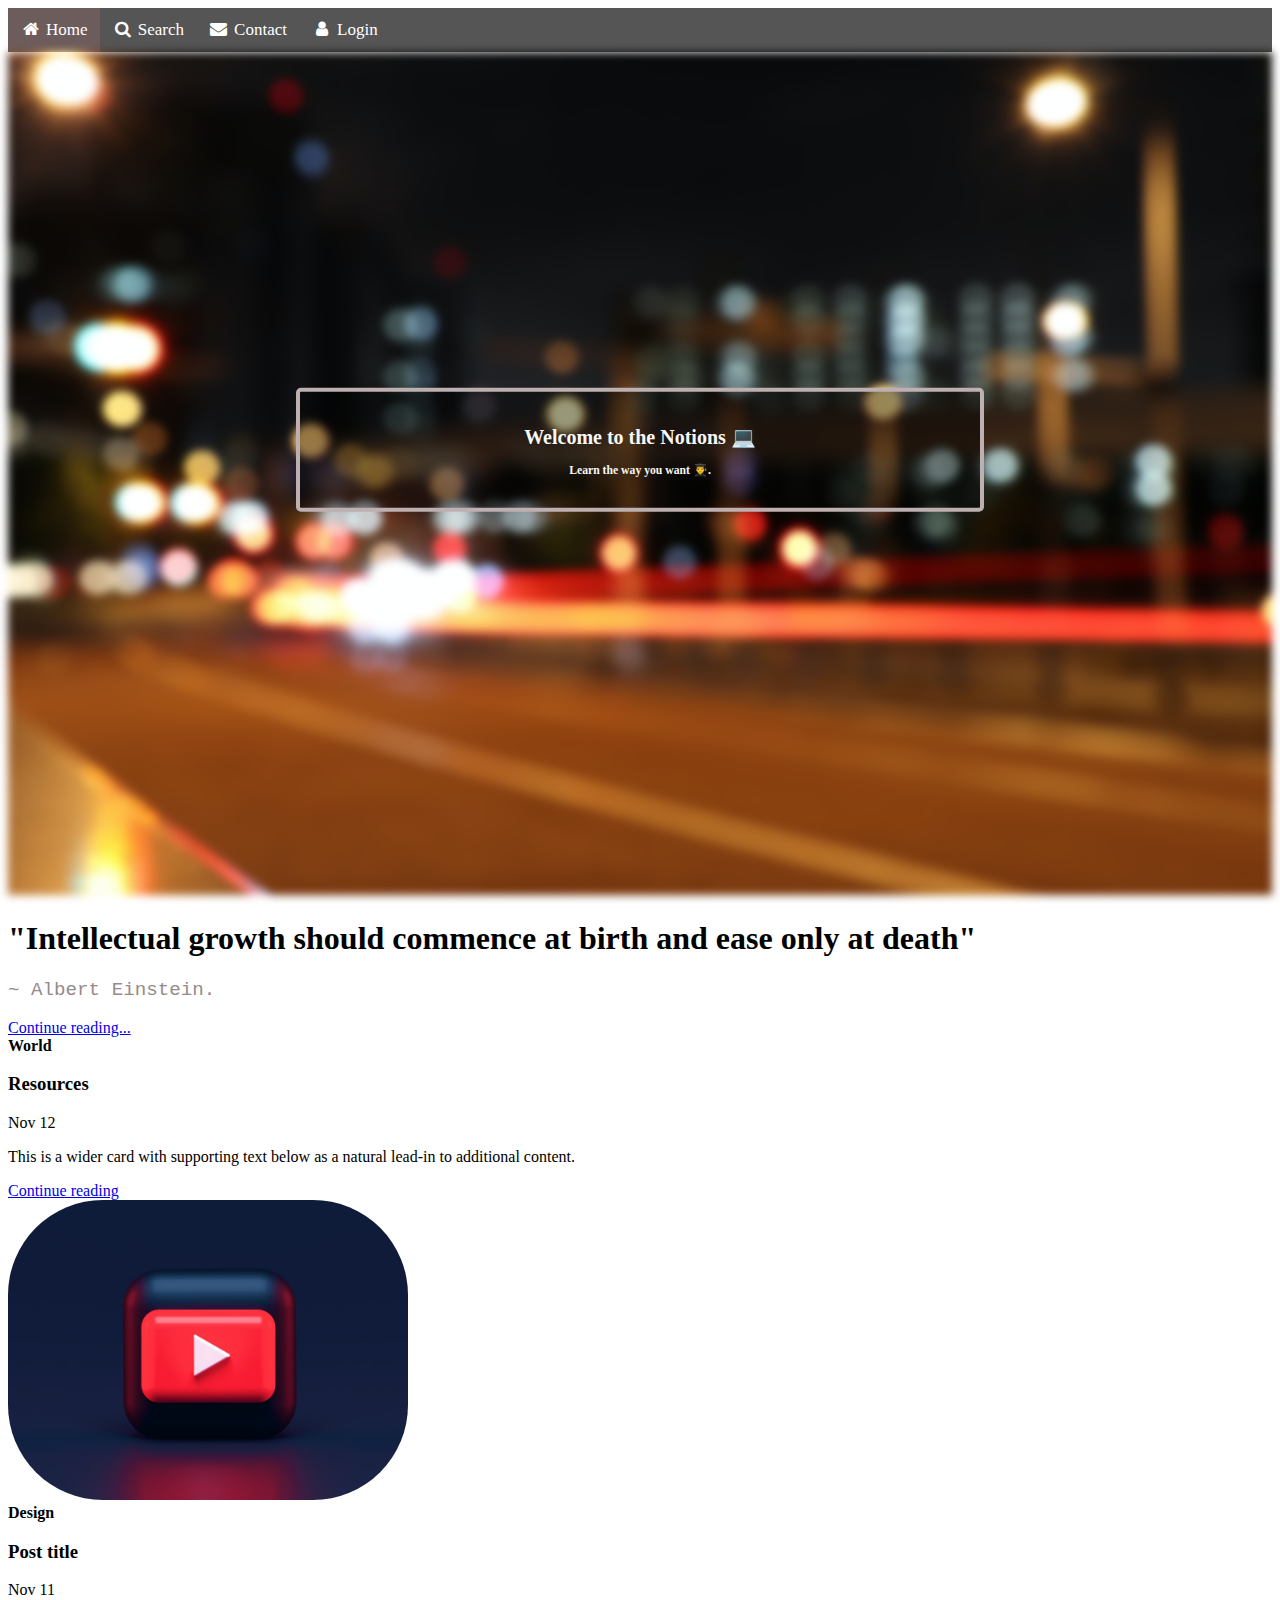
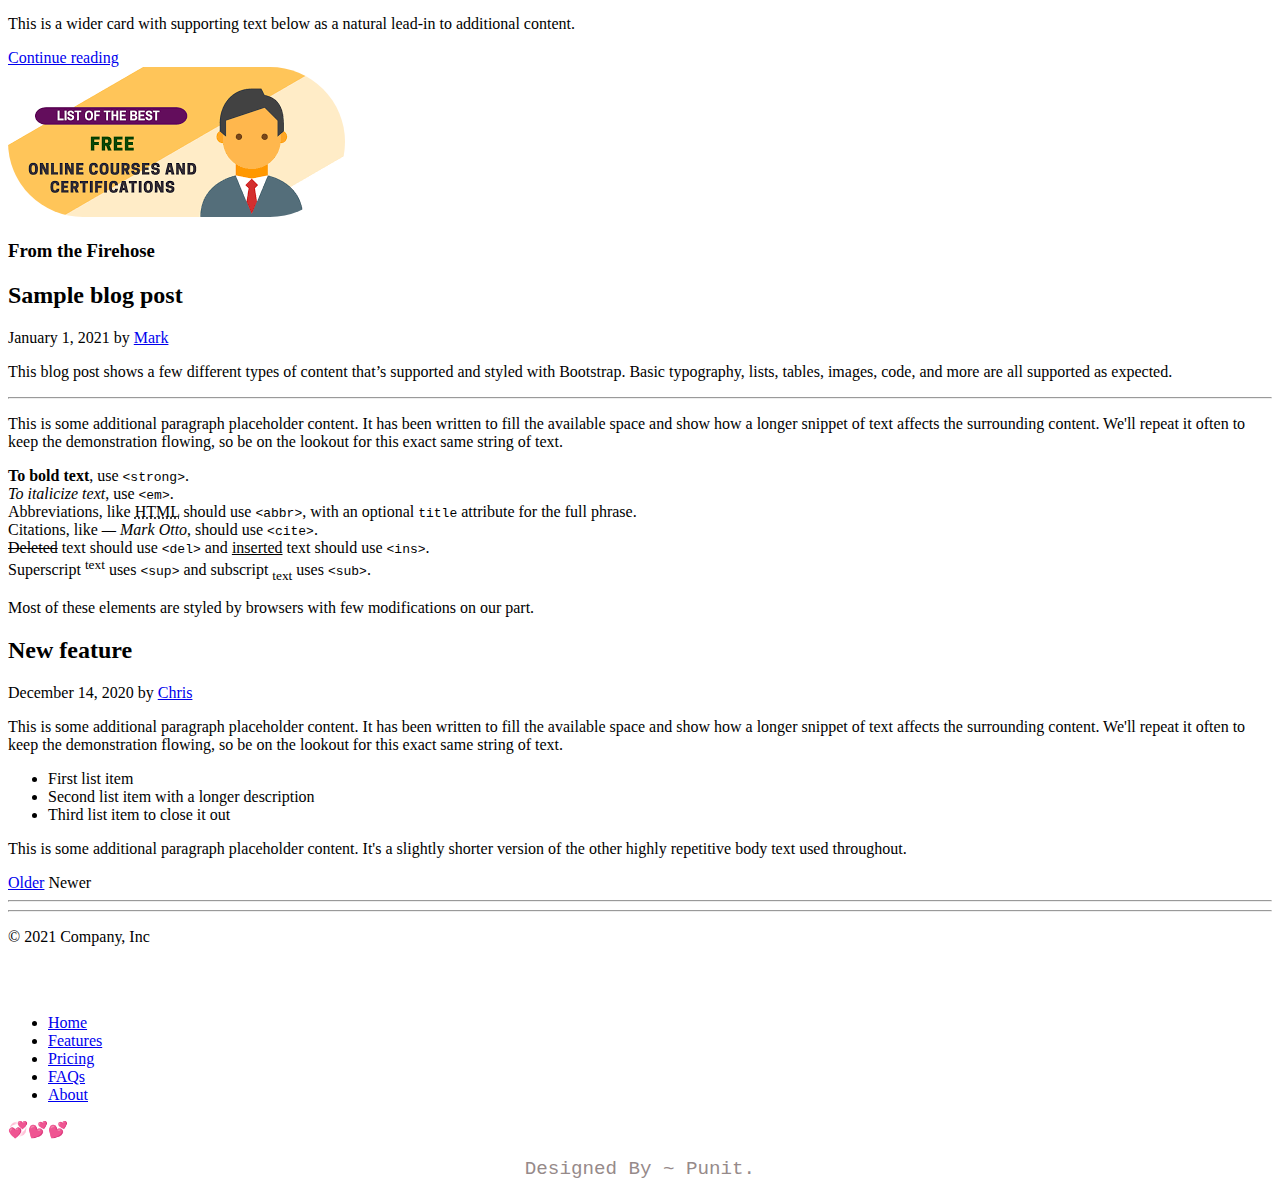
<file: index.html>
<!DOCTYPE html>
<html lang="en">

<head>
    <meta charset="UTF-8">
    <meta http-equiv="X-UA-Compatible" content="IE=edge">
    <meta name="viewport" content="width=device-width, initial-scale=1.0">
    <title>Notions</title>
    <link rel="stylesheet" href="styles.css">
    <link rel="stylesheet" href="https://cdnjs.cloudflare.com/ajax/libs/font-awesome/4.7.0/css/font-awesome.min.css">

    <!-- Google-Fonts -->
    <link rel="preconnect" href="https://fonts.googleapis.com">
    <link href="https://fonts.googleapis.com/css2?family=Satisfy&display=swap" rel="stylesheet">
    <link rel="preconnect" href="https://fonts.googleapis.com">
    <link rel="preconnect" href="https://fonts.gstatic.com" crossorigin>
    <link href="https://fonts.googleapis.com/css2?family=Hurricane&display=swap" rel="stylesheet">
    <!-- bootstrap -->
    <link href="https://cdn.jsdelivr.net/npm/bootstrap@5.1.3/dist/css/bootstrap.min.css" rel="stylesheet"
        integrity="sha384-1BmE4kWBq78iYhFldvKuhfTAU6auU8tT94WrHftjDbrCEXSU1oBoqyl2QvZ6jIW3" crossorigin="anonymous">
    <script src="https://cdn.jsdelivr.net/npm/bootstrap@5.1.3/dist/js/bootstrap.bundle.min.js"
        integrity="sha384-ka7Sk0Gln4gmtz2MlQnikT1wXgYsOg+OMhuP+IlRH9sENBO0LRn5q+8nbTov4+1p"
        crossorigin="anonymous"></script>
    <script src="https://cdn.jsdelivr.net/npm/@popperjs/core@2.10.2/dist/umd/popper.min.js"
        integrity="sha384-7+zCNj/IqJ95wo16oMtfsKbZ9ccEh31eOz1HGyDuCQ6wgnyJNSYdrPa03rtR1zdB"
        crossorigin="anonymous"></script>
    <script src="https://cdn.jsdelivr.net/npm/bootstrap@5.1.3/dist/js/bootstrap.min.js"
        integrity="sha384-QJHtvGhmr9XOIpI6YVutG+2QOK9T+ZnN4kzFN1RtK3zEFEIsxhlmWl5/YESvpZ13"
        crossorigin="anonymous"></script>
</head>

<body>

    <section id="Front">
        <div class="navbar">
            <a class="active  a1" href="#"><i class="fa fa-fw fa-home"></i> Home</a>
            <a class="a2" href="#"><i class="fa fa-fw fa-search"></i> Search</a>
            <a class="a3" href="contact\contact.html"><i class="fa fa-fw fa-envelope"></i> Contact</a>
            <a class="a4" href="/login/login.html"><i class="fa fa-fw fa-user"></i> Login</a>
        </div>

        <img class="bg-image" src="image1.jpg" width="100%">

        <div class="bg-text">
            <h1>Welcome to the Notions 💻 </h1>
            <h3>Learn the way you want 👨‍🎓.</h3>
        </div>


    </section>

    <!-- Section-2 -->

    <body>



        <main class="container">
            <div class="p-4 p-md-5 mb-4 text-black rounded ">
                <div class="col-md-6 px-0">
                    <h1>"Intellectual growth should commence at birth and ease only
                        at death" </h1>
                    <span class="author">~ Albert Einstein.</span><br>
                    <br>
                    <a link href="https://en.wikipedia.org/wiki/Learning">Continue reading...</a>
                </div>
            </div>

            <div class="row mb-2">
                <div class="col-md-6">
                    <div
                        class="row g-0 border rounded overflow-hidden flex-md-row mb-4 shadow-sm h-md-250 position-relative">
                        <div class="col p-4 d-flex flex-column position-static">
                            <strong class="d-inline-block mb-2 text-primary">World</strong>
                            <h3 class="mb-0">Resources</h3>
                            <div class="mb-1 text-muted">Nov 12</div>
                            <p class="card-text mb-auto">This is a wider card with supporting text below as a natural
                                lead-in to additional content.</p>
                            <a href="https://www.uopeople.edu/blog/best-educational-youtube-channels-for-college-students/"
                                class="stretched-link">Continue reading</a>
                        </div>
                        <img src="thumb1.jpg" class="thumb" height="300px">
                    </div>
                </div>
                <div class="col-md-6">
                    <div
                        class="row g-0 border rounded overflow-hidden flex-md-row mb-4 shadow-sm h-md-250 position-relative">
                        <div class="col p-4 d-flex flex-column position-static">
                            <strong class="d-inline-block mb-2 text-success">Design</strong>
                            <h3 class="mb-0">Post title</h3>
                            <div class="mb-1 text-muted">Nov 11</div>
                            <p class="mb-auto">This is a wider card with supporting text below as a natural lead-in to
                                additional content.</p>
                            <a href="https://www.coursera.org/collections/popular-free-courses"
                                class="stretched-link">Continue reading</a>
                        </div>
                        <div class="col-auto d-none d-lg-block">
                            <img class="thumb" src="thumb2.png">

                        </div>
                    </div>
                </div>
            </div>

            <div class="row g-5">
                <div class="col-md-8">
                    <h3 class="pb-4 mb-4 fst-italic border-bottom">
                        From the Firehose
                    </h3>

                    <article class="blog-post">
                        <h2 class="blog-post-title">Sample blog post</h2>
                        <p class="blog-post-meta">January 1, 2021 by <a href="#">Mark</a></p>

                        <p>This blog post shows a few different types of content that’s supported and styled with
                            Bootstrap. Basic typography, lists, tables, images, code, and more are all supported as
                            expected.</p>
                        <hr>
                        <p>This is some additional paragraph placeholder content. It has been written to fill the
                            available space and show how a longer snippet of text affects the surrounding content. We'll
                            repeat it often to keep the demonstration flowing, so be on the lookout for this exact same
                            string of text.</p>

                        <li><strong>To bold text</strong>, use <code
                                class="language-plaintext highlighter-rouge">&lt;strong&gt;</code>.</li>
                        <li><em>To italicize text</em>, use <code
                                class="language-plaintext highlighter-rouge">&lt;em&gt;</code>.</li>
                        <li>Abbreviations, like <abbr title="HyperText Markup Langage">HTML</abbr> should use <code
                                class="language-plaintext highlighter-rouge">&lt;abbr&gt;</code>, with an optional <code
                                class="language-plaintext highlighter-rouge">title</code> attribute for the full phrase.
                        </li>
                        <li>Citations, like <cite>— Mark Otto</cite>, should use <code
                                class="language-plaintext highlighter-rouge">&lt;cite&gt;</code>.</li>
                        <li><del>Deleted</del> text should use <code
                                class="language-plaintext highlighter-rouge">&lt;del&gt;</code> and <ins>inserted</ins>
                            text should use <code class="language-plaintext highlighter-rouge">&lt;ins&gt;</code>.</li>
                        <li>Superscript <sup>text</sup> uses <code
                                class="language-plaintext highlighter-rouge">&lt;sup&gt;</code> and subscript
                            <sub>text</sub> uses <code class="language-plaintext highlighter-rouge">&lt;sub&gt;</code>.
                        </li>
                        </ul>
                        <p>Most of these elements are styled by browsers with few modifications on our part.</p>

                    </article>



                    <article class="blog-post">
                        <h2 class="blog-post-title">New feature</h2>
                        <p class="blog-post-meta">December 14, 2020 by <a href="#">Chris</a></p>

                        <p>This is some additional paragraph placeholder content. It has been written to fill the
                            available space and show how a longer snippet of text affects the surrounding content. We'll
                            repeat it often to keep the demonstration flowing, so be on the lookout for this exact same
                            string of text.</p>
                        <ul>
                            <li>First list item</li>
                            <li>Second list item with a longer description</li>
                            <li>Third list item to close it out</li>
                        </ul>
                        <p>This is some additional paragraph placeholder content. It's a slightly shorter version of the
                            other highly repetitive body text used throughout.</p>
                    </article>

                    <nav class="blog-pagination" aria-label="Pagination">
                        <a class="btn btn-outline-primary" href="#">Older</a>
                        <a class="btn btn-outline-secondary disabled">Newer</a>
                    </nav>

                </div>
            </div>

        </main>

        <hr>
        <hr>

        <footer class="d-flex flex-wrap justify-content-between align-items-center py-3 my-4 border-top">
            <p class="col-md-4 mb-0 text-muted">© 2021 Company, Inc</p>

            <a href="/"
                class="col-md-4 d-flex align-items-center justify-content-center mb-3 mb-md-0 me-md-auto link-dark text-decoration-none">
                <svg class="bi me-2" width="40" height="32">
                    <use xlink:href="#bootstrap"></use>
                </svg>
            </a>

            <ul class="nav col-md-4 justify-content-end">
                <li class="nav-item"><a href="#" class="nav-link px-2 text-muted">Home</a></li>
                <li class="nav-item"><a href="#" class="nav-link px-2 text-muted">Features</a></li>
                <li class="nav-item"><a href="#" class="nav-link px-2 text-muted">Pricing</a></li>
                <li class="nav-item"><a href="#" class="nav-link px-2 text-muted">FAQs</a></li>
                <li class="nav-item"><a href="#" class="nav-link px-2 text-muted">About</a></li>
            </ul>

            <p>💞💕💕</p>

            <p class="author">Designed By ~ Punit.</p>

        </footer>









    </body>

</html>
</file>
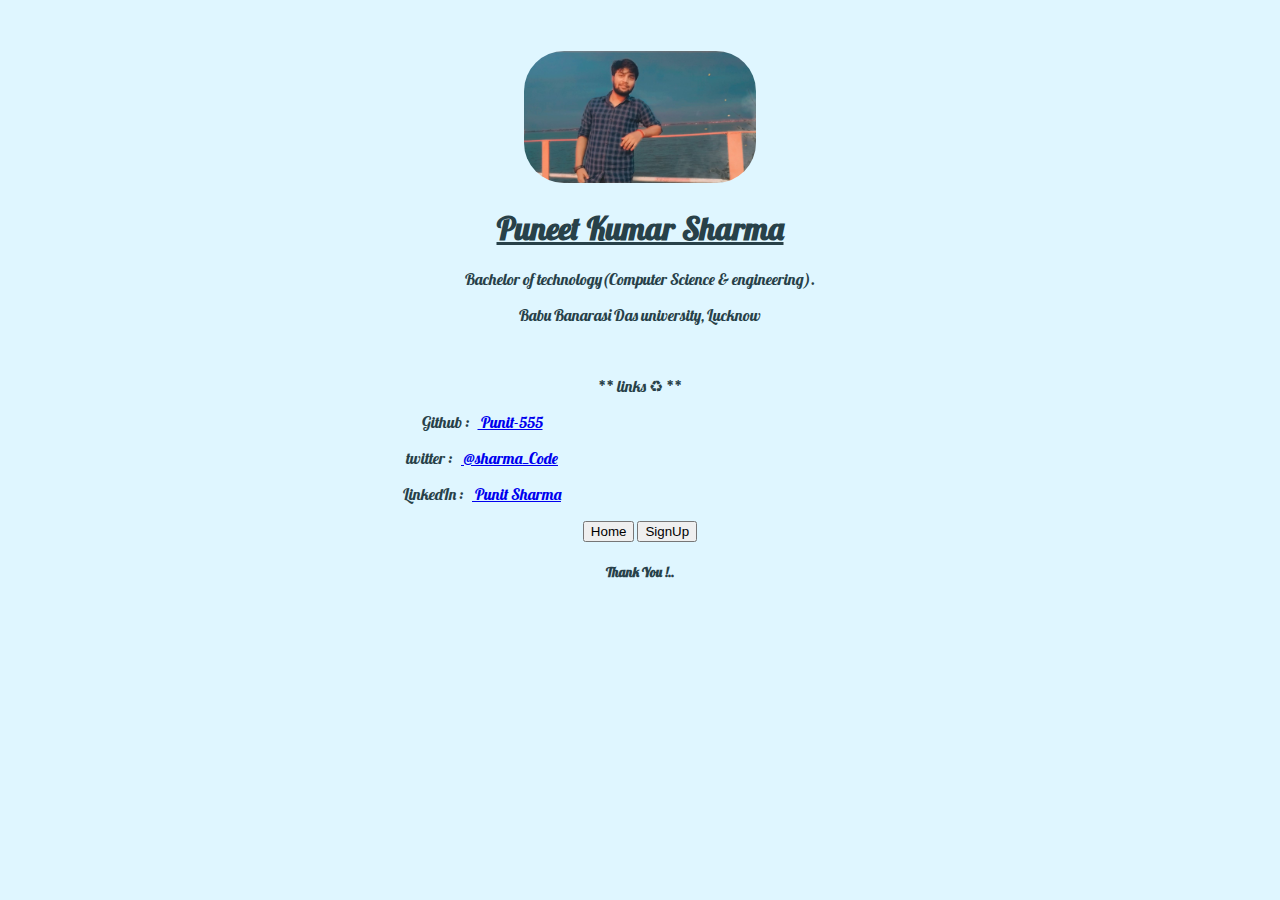
<file: contact/contact.html>
<!DOCTYPE html>
<html lang="en">

<head>
    <meta charset="UTF-8">
    <meta http-equiv="X-UA-Compatible" content="IE=edge">
    <meta name="viewport" content="width=device-width, initial-scale=1.0">
    <title>Contact-Me</title>

    <link rel="preconnect" href="https://fonts.googleapis.com">
    <link rel="preconnect" href="https://fonts.gstatic.com" crossorigin>
    <link href="https://fonts.googleapis.com/css2?family=Dancing+Script&family=Lobster&display=swap" rel="stylesheet">
  <!-- Bootstrap -->
  <script src="https://cdn.jsdelivr.net/npm/@popperjs/core@2.10.2/dist/umd/popper.min.js" integrity="sha384-7+zCNj/IqJ95wo16oMtfsKbZ9ccEh31eOz1HGyDuCQ6wgnyJNSYdrPa03rtR1zdB" crossorigin="anonymous"></script>
<script src="https://cdn.jsdelivr.net/npm/bootstrap@5.1.3/dist/js/bootstrap.min.js" integrity="sha384-QJHtvGhmr9XOIpI6YVutG+2QOK9T+ZnN4kzFN1RtK3zEFEIsxhlmWl5/YESvpZ13" crossorigin="anonymous"></script>
<script src="https://cdn.jsdelivr.net/npm/bootstrap@5.1.3/dist/js/bootstrap.bundle.min.js" integrity="sha384-ka7Sk0Gln4gmtz2MlQnikT1wXgYsOg+OMhuP+IlRH9sENBO0LRn5q+8nbTov4+1p" crossorigin="anonymous"></script>
<link href="https://cdn.jsdelivr.net/npm/bootstrap@5.1.3/dist/css/bootstrap.min.css" rel="stylesheet" integrity="sha384-1BmE4kWBq78iYhFldvKuhfTAU6auU8tT94WrHftjDbrCEXSU1oBoqyl2QvZ6jIW3" crossorigin="anonymous">
  <style>
        body {
            text-align: center;
            font-family: 'Dancing Script', cursive;
            font-family: 'Lobster', cursive;
            background-color: #DFF6FF;
            color: rgb(40, 65, 73);
        }


        .main {

            margin: 4%;

        }


        img {

            width: 20%;
            height: 10%;
            border-radius: 40px;
        }

        .final {
            
            margin-right: 25%;
        }
    </style>

</head>

<body>






    <div class="main">
        <img src="my-img.jpg">
        <h1> <u>Puneet Kumar Sharma </u></h1>
        <p> Bachelor of technology(Computer Science & engineering).

        </p>
        <p>Babu Banarasi Das university, Lucknow</p>

    </div>

    <p> ** links ♻  **</p>
    <div class="final">

        <p>Github :  &nbsp;   <a href="https://github.com/Punit-555">&nbsp;Punit-555</a></p>
        <p>twitter :  &nbsp;   <a href="https://twitter.com/home">&nbsp;@sharma_Code</a></p>
        <p>LinkedIn :  &nbsp;   <a href="https://www.linkedin.com/in/puneet-sharma-5aa9991a8">&nbsp;Punit Sharma</a></p>


    </div>
  


    <button type="button" class="btn btn-primary btn-lg" >Home</button>
    <button type="button" class="btn btn-secondary btn-lg">SignUp</button> 
<br>
<h5>Thank You !..</h5>



</body>

</html>
</file>
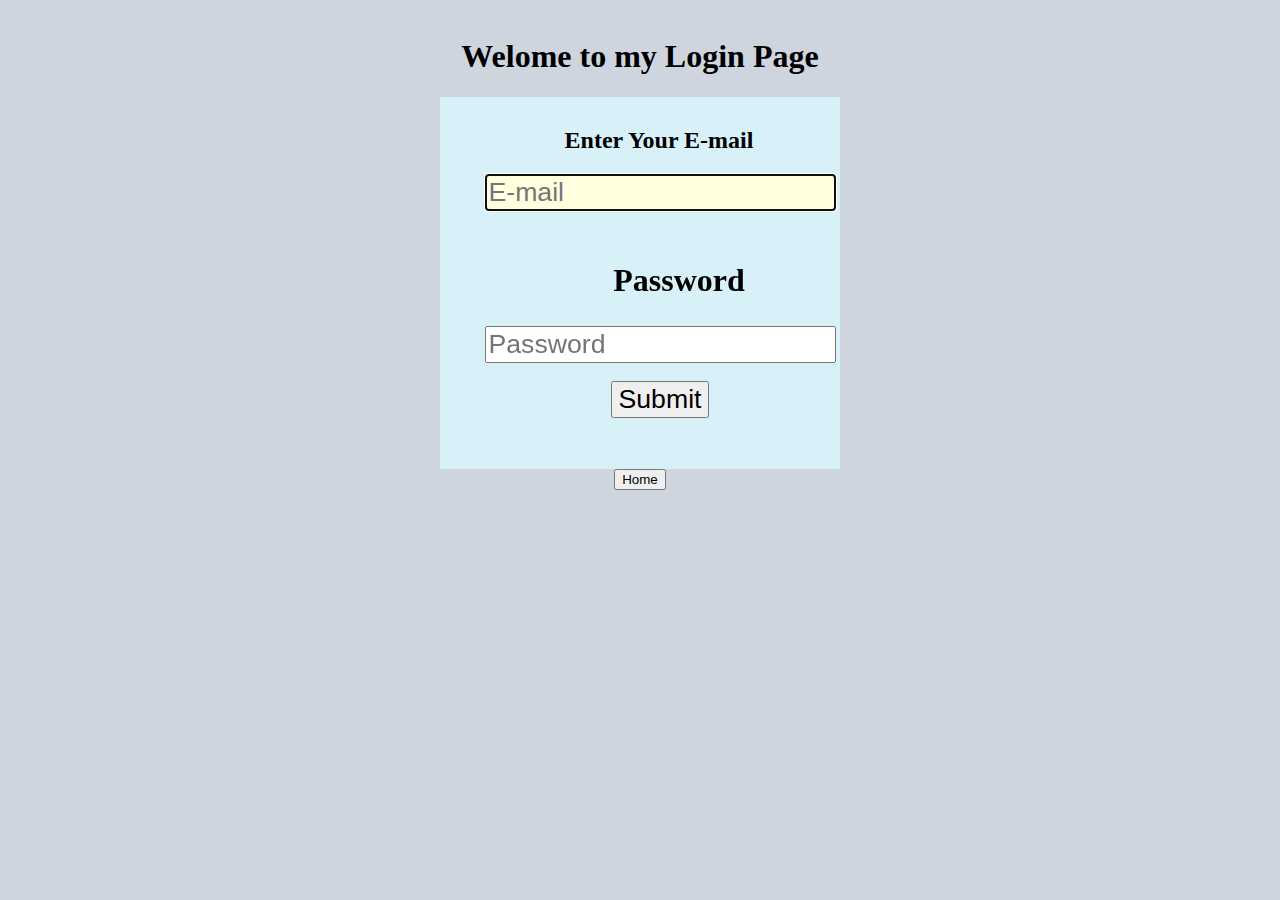
<file: login/login.html>
<!DOCTYPE html>
<html lang="en">

<head>
    <meta charset="utf-8">
    <title>JavaScript form validation - checking email</title>
    <style>
        li {
            list-style-type: none;
            font-size: 16pt;
        }
        body{
            text-align: center;
            margin-top: 3%;
            font-family: cursive;
            background-color: rgb(207, 213, 223);
        }

        
        
        .mail {
            margin: auto;
            padding-top: 10px;
            padding-bottom: 10px;
            width: 400px;
            background: #D8F1F8;
            border: 1px soild silver;
        }

        .mail h2 {
            margin-left: 38px;
        }

        input {
            font-size: 20pt;
        }

        input:focus,
        textarea:focus {
            background-color: lightyellow;
        }


        .rq {
            color: #FF0000;
            font-size: 10pt;
        }
    </style>
</head>

<body onload='document.form1.text1.focus()'>

<h1> Welome to my Login Page</h1>

    <div class="mail">
        <h2>Enter Your E-mail</h2>
        <form name="form1" action="#">
            <ul>
                <li><input type='text' placeholder="E-mail" name='text1' /></li>
                <li>&nbsp;</li>
                <li>
                    <h2>Password</h2>
                    <input type="password" placeholder="Password">
                    </li>
                    <br>
                <li class="submit"><input type="submit" name="submit" value="Submit"
                        onclick="ValidateEmail(document.form1.text1)" /></li>
                <li>&nbsp;</li>

            </ul>
        </form>
    </div>


<button type="submit" href="\Project\index.html">Home </button> 

    <script src="login-page.js"></script>




</body>

</html>
</file>
<file: styles.css>
.bg-image {
  height: 40%;
  filter: blur(2px);
  -webkit-filter: blur(4px);

}

.bg-text {
  font-size: 10px;
  background-color: rgb(0, 0, 0);
  background-color: rgba(0, 0, 0, 0.4);
  color: rgb(248, 248, 248);
  font-weight: bold;
  border: 4px solid #beb0b0;
  position: absolute;
  top: 50%;
  left: 50%;
  transform: translate(-50%, -50%);
  z-index: 2;
  width: 50%;
  padding: 20px;
  text-align: center;
  border-radius: 5px;
}

.bg-text:hover {
  background-color: #151D3B;
}

.navbar {
  width: 100%;
  background-color: #555;
  overflow: auto;
}

/* Navbar links */
.navbar a {
  float: left;
  text-align: center;
  padding: 12px;
  color: white;
  text-decoration: none;
  font-size: 17px;
}

/* Navbar links on mouse-over */
.navbar a:hover {
  background-color: #000;
  font-size: 15px;
  border-radius: 5px;
}

/* Current/active navbar link */
.active {
  background-color: #6d5c5c;
}

/* Add responsiveness - will automatically display the navbar vertically instead of horizontally on screens less than 500 pixels */
@media screen and (max-width: 500px) {
  .navbar a {
    float: none;
    display: block;
  }
}


/* Second Section */



.img1 {
  border-radius: 100%;
  float: left;
  overflow: auto;

}



.sec1 {
  margin-left: 23%;

}

.head2 {
  text-align: center;
}

#second {
  background-color: aqua;
  width: auto;
  height: 600px;
  padding-top: 20px;
}

.para1 {
  margin-left: 250px;
  margin-top: 100px;
}



/* Second section */

.author {
  font-family: monospace;
  font-size: 1.2rem;
  color: rgb(150, 138, 138);
}

.quote {
  font-family: 'Dancing Script', cursive;
}



.my-img {
  text-align: center;
  width: 180px;
  height: 180px;
border-radius: 95px;

}

.about-container{
  text-align: center;
   background-color: aquamarine;
   height: 700px;
   display: -moz-inline-box;
}

.author{
  text-align: center;
}


.thumb{
  border-radius: 95px;
}
</file>
